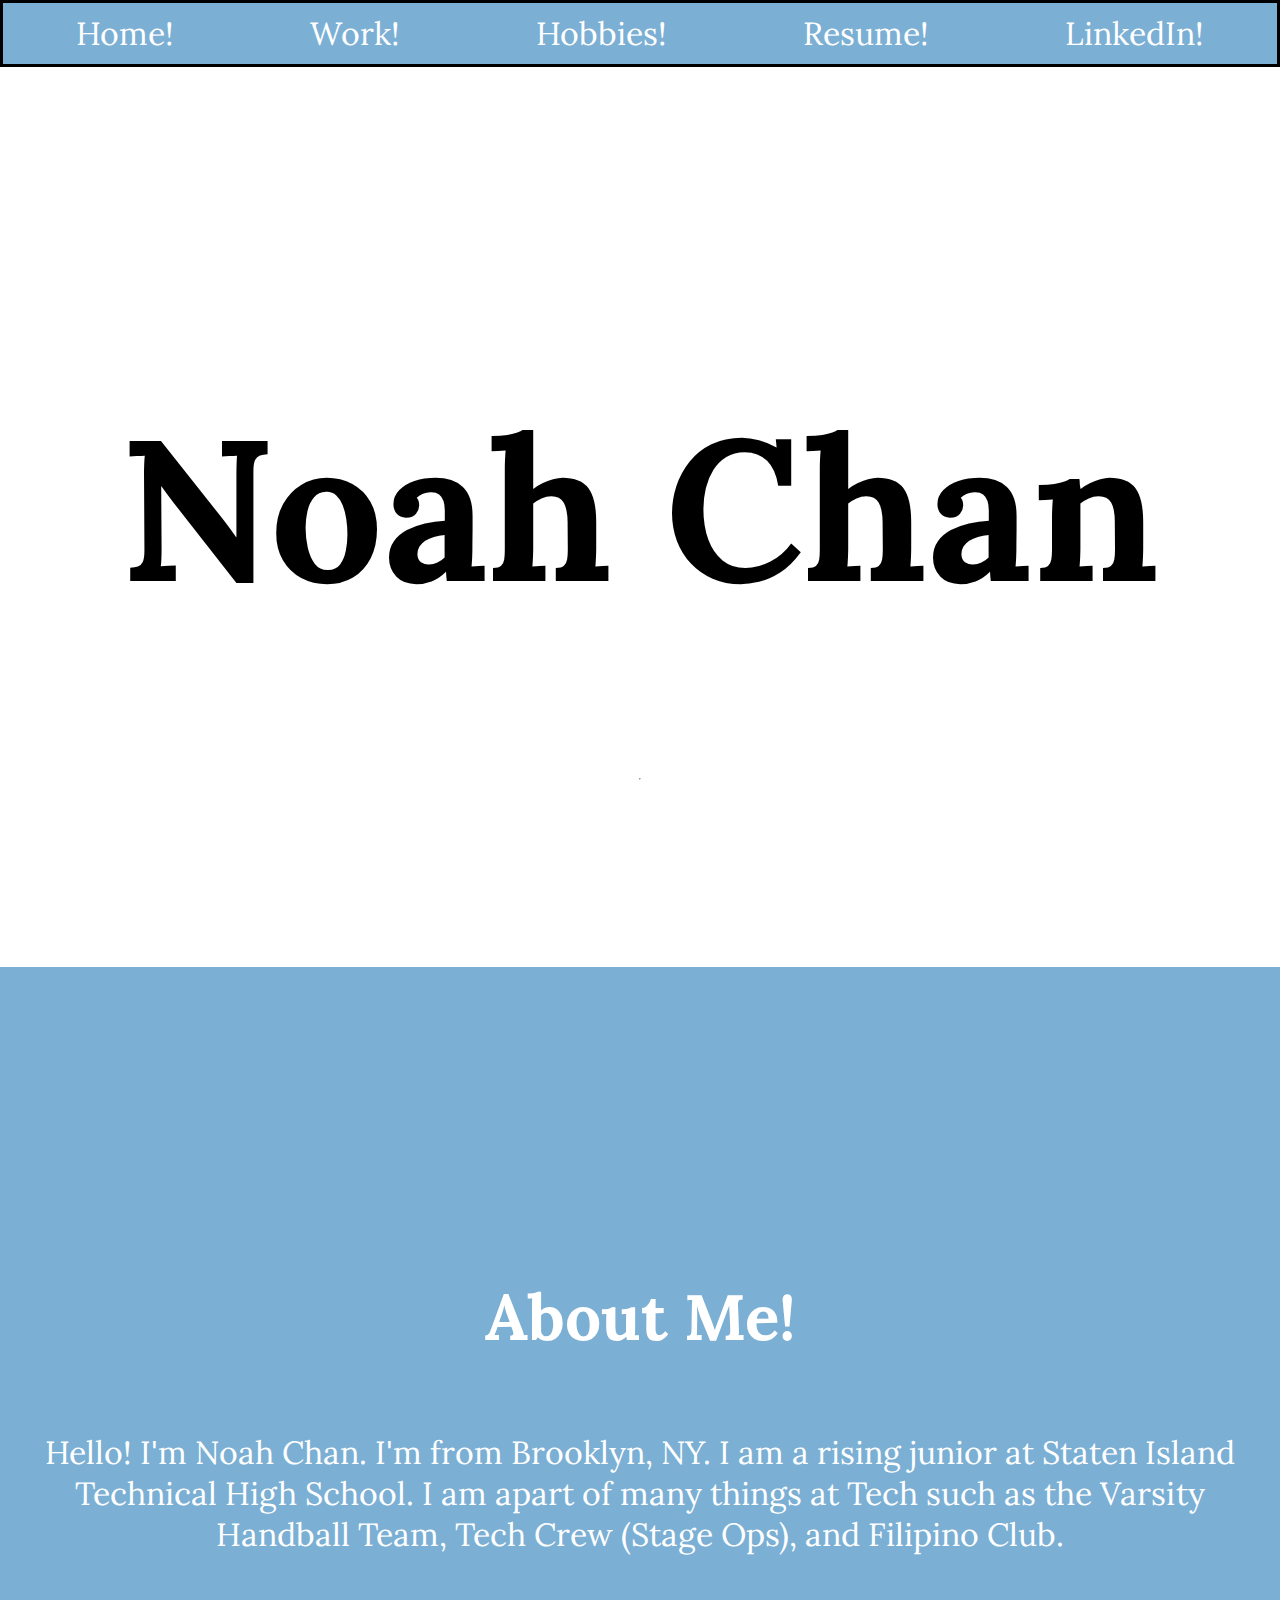
<file: index.html>
<!DOCTYPE html>
<html lang="en">

<head>
    <meta charset="UTF-8">
    <meta name="viewport" content="width=device-width, initial-scale=1.0">
    <link rel="stylesheet" href="./style.css">
    <title>Noah About Me</title>
</head>

<body>
    <nav>
        <a href="index.html">
            <div class="items">Home!</div>
        </a>
        <a href="work.html">
            <div class="items">Work!</div>
        </a>
        <a href="hobbies.html">
            <div class="items">Hobbies!</div>
        </a>
        <a href="https://docs.google.com/document/d/1Qe8MHMU6rlPCLXmWmNCdUSzINf05tHMvN5sjg_xS1ns/edit?usp=sharing"
            target="_blank">
            <div class="items">Resume!</div>
        </a>
        <a href="https://www.linkedin.com/in/noah-chan-562000272/" target="_blank">
            <div class="items">LinkedIn!</div>
        </a>


    </nav>
    <section class="hidden">
        <h1 id="name">Noah Chan</h1>
        <hr>
    </section>

    <div class="parent">

        <div class="child">
            <section class="hidden">
                <h1>About Me!</h1>
                <p>Hello! I'm Noah Chan. I'm from Brooklyn, NY. I am a rising junior at Staten Island Technical High
                    School.
                    I
                    am
                    apart of many things at Tech such as the Varsity Handball Team, Tech Crew (Stage Ops), and Filipino
                    Club.
                </p>
                <hr>
            </section>
        </div>




</body>

</html>
</file>
<file: style.css>
@import url('https://fonts.googleapis.com/css2?family=Lora&display=swap');

body {
    background-color: white;
    color: black;
    font-family: 'Lora', serif;
    padding: 0;
    margin: 0;
}

section {
    display: grid;
    place-items: center;
    align-content: center;
    min-height: 100vh;
}


div {
    background-color: #7BAFD4;
    color: white;
    font-size: 32px;
    padding: 5px;
}

nav {
    background-color: #7BAFD4;
    padding: 5px;
    display: flex;
    justify-content: space-around;
    border: 3px solid black;
}


.items:hover {
    background-color: #13294B;
    opacity: 0.5;
}



a {
    text-decoration: none;
}

h1,
p,
li {
    text-align: center;
}

#schoolImage {
    width: 30%;
    display: block;
    margin-left: auto;
    margin-right: auto;

}

#caption {
    color: black;
}

#pinpoint {
    margin-top: 14px;
    width: 2%;
}

#name {
    font-size: 200px;
}
</file>
